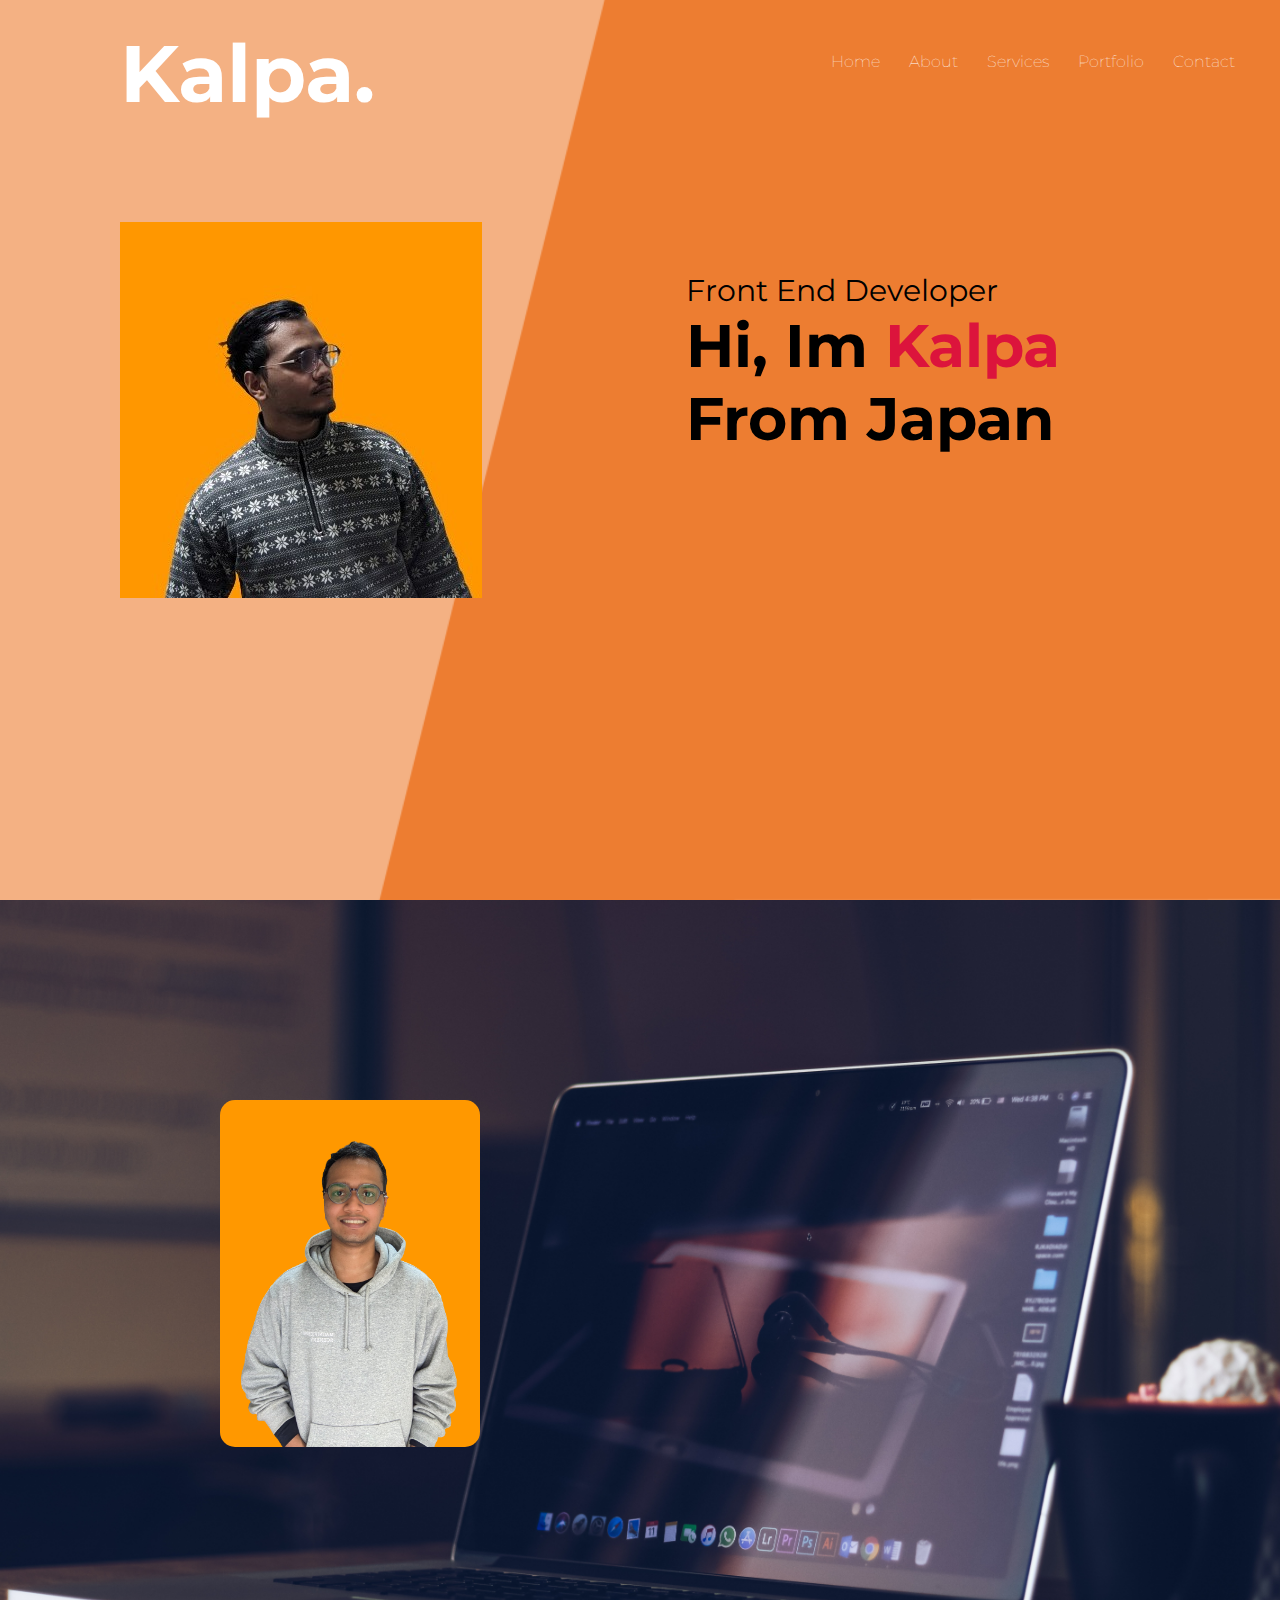
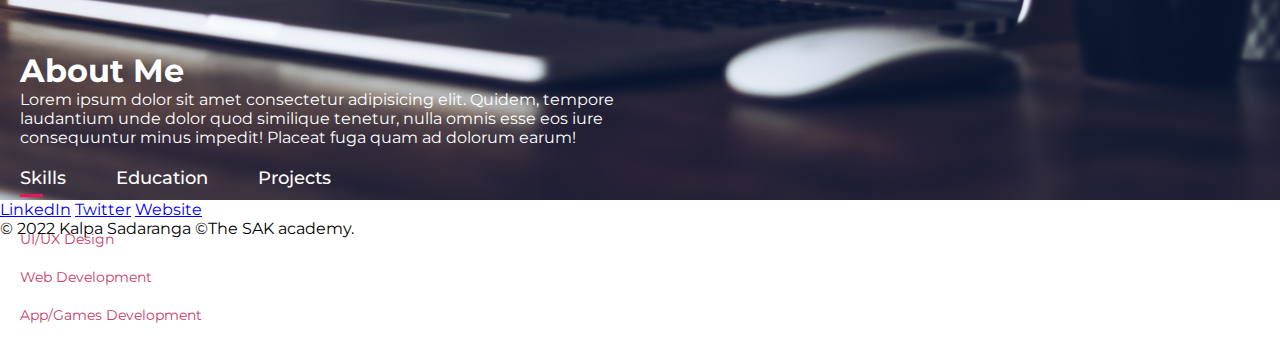
<file: index.html>
<!DOCTYPE html>
<html lang="en" dir="ltr">

<head>
  <meta charset="utf-8">
  <title>Portfolio</title>
  <link rel="icon" href="images/favicon.ico">
  <link rel="stylesheet" href="css/styles.css">
  <link rel="preconnect" href="https://fonts.googleapis.com">
  <link rel="preconnect" href="https://fonts.gstatic.com" crossorigin>
  <link href="https://fonts.googleapis.com/css2?family=Montserrat:wght@600;800;900&display=swap" rel="stylesheet">
  <!-- <link rel="stylesheet" href="https://cdn.jsdelivr.net/npm/bootstrap@3.3.7/dist/css/bootstrap.min.css" integrity="sha384-BVYiiSIFeK1dGmJRAkycuHAHRg32OmUcww7on3RYdg4Va+PmSTsz/K68vbdEjh4u" crossorigin="anonymous"> -->
</head>

<body>
  <div id="header">
    <div class="container">
      <nav>
        <a class="logo" href="">Kalpa.</a>
        <ul>
          <li><a href="#">Home</a></li>
          <li><a href="#">About</a></li>
          <li><a href="#">Services</a></li>
          <li><a href="#">Portfolio</a></li>
          <li><a href="#">Contact</a></li>
        </ul>
      </nav>
      <div class="intro">
        <img class="profile-picture" src="images/profile-picture.jpg" alt="profile picture">
        <div class="bio">
          <p>Front End Developer</p>
          <h1>Hi, Im <span>Kalpa</span> <br>From Japan</h1>
        </div>
      </div>
    </div>
        
  </div>
  <!-- -------------About Me section with an image -->
  <div id="about">
    <div class="container">
      <div class="row">
        <div class="about-col-1">
          <img src="images/profile-pic-4.png" alt="">
        </div>
        <div class="about-col-2">
          <h1>About Me</h1>
          <p>Lorem ipsum dolor sit amet consectetur adipisicing elit. Quidem, tempore laudantium unde dolor quod similique tenetur, nulla omnis esse eos iure consequuntur minus impedit! Placeat fuga quam ad dolorum earum!</p>
          <div class="tab-titles">
            <p class="tab-links active-link" onclick="opentab('skills')">Skills</p>
            <p class="tab-links" onclick="opentab('education')">Education</p>
            <p class="tab-links" onclick="opentab('projects')">Projects</p>
          </div>
          <div class="tab-content active-content" id="skills">
            <ul>
              <li><span>UI/UX Design</span><br>Designing Websites/Applications Interfaces</li>
              <li><span>Web Development</span><br>Javascript based developement</li>
              <li><span>App/Games Development</span><br>Development of Web Apps and Online Games</li>
            </ul>
          </div>
          <div class="tab-content" id="education">
            <ul>
              <li><span>2019-7</span><br>BSc. Engineering(Hons) in Mechanical Engineering <br>University of Moratuwa, Sri Lanka.</li>
              <li><span>2022-6 to Present</span><br>The Complete 2023 Web Development Bootcamp by Dr. Angela Yu</li>
              <li><span>2022-7 to Present</span><br>Post Graduate Program in Full Stack Development by CAREERERA</li>
            </ul>
          </div>
          <div class="tab-content" id="projects">
            <ul>
              <li><span>Tindog</span><br>A responsive dating web site developed by using HTML,CSS <br> and CSS framework Bootsrap.</li>
              <li><span>Simon Game</span><br>A game to develop the brain memory,<br> developed by using Javascript</li>
              <li><span>Analog Clock</span><br>An analog clock developed using <br>the knowledge of HTML,CSS and Javascript</li>
              <li><span>Keeper App</span><br>An note keeping app <br>developed using REACT</li>
              <li><span>Expense Tracker</span><br>An expense tracking app <br>developed using REACT</li>
            </ul>
          </div>
        </div>
        
      </div>
    </div>
  </div>

  <div class="footer">
    <a class="footer-link" href="https://www.linkedin.com/">LinkedIn</a>
    <a class="footer-link" href="https://twitter.com/">Twitter</a>
    <a class="footer-link" href="https://www.appbrewery.co/">Website</a>
    <p class="copyright">© 2022 Kalpa Sadaranga ©The SAK academy. </p>
  </div>

  <script>

    let tablinks=document.getElementsByClassName("tab-links");
    let tabcontents=document.getElementsByClassName("tab-content");

    function opentab(tabname){
      for(tablink of tablinks){
        tablink.classList.remove("active-link");
      }
      for(tabcontent of tabcontents){
        tabcontent.classList.remove("active-content");
      }
      event.currentTarget.classList.add("active-link");
      document.getElementById(tabname).classList.add("active-content");
    }
  </script>
  

</body>

</html>
</file>
<file: css/styles.css>
* {
  margin: 0;
  padding:0;
  box-sizing: border-box;
  font-family:Montserrat ;
  
}


#header{
  width: 100%;
  height: 100vh;
  background-image: url('../images/cover-6.png');
  background-size: cover;
  background-position: center;
}

.logo{
  margin-top: 25px;
  margin-left: 100px;
  font-size: 5rem;
  font-weight: bold;
  text-decoration: none;
  color: white;

}

.profile-picture{
  height:50%;
  margin-top: 0px;
  margin-left: 100px;
  margin-bottom: 300px;
}

.container{
  padding: 0px 20px;
}

nav{
  display: flex;
  align-items: center;
  justify-content: space-between;
  flex-wrap: wrap;

}

nav ul li {
  display: inline-block;
  list-style: none;
  max-width: 10px 20px;
  margin-right: 25px;
}

nav ul li a{
  color: white;
  text-decoration: none;
  font-weight: 100;
}

nav ul li a::after{
  content: '';
  width: 0;
  height: 3px;
  background: rgb(20, 1, 1);
  position: absolute;
  left: 0;
  bottom: -6px;
  transition: 0.5s;
}

nav ul li a:hover:after{
  width: 100%;
}

.intro{
  display: flex;
  margin-top: 100px;
  font-size: 30px;
  justify-content: space-between;
}

.bio{
  margin: 50px 200px 50px 100px;
}

.intro .bio span{
    color: crimson;
    font-weight: bold;
}

#about{
  padding: 100px 0;
  color: white;
  background-image: url('../images/about-me-background.jpg');
  width: 100%;
  height: 100vh;
  background-size: cover;
  background-position: center;
}

.row{
  display: flex;
  justify-content: space-between;
  flex-wrap: wrap;
}

.about-col-1{
  flex-basis: 35%;
}

.about-col-1 img{
  width: 60%;
  border-radius: 15px;
  margin: 100px 200px;
}

.about-col-2{
  flex-basis: 50%;
  margin-top: 100px;
  margin-right: 200px;

}

.tab-titles{
  display: flex;
  margin: 20px 0 40px;
}

.tab-links{
  margin-right: 50px;
  font-size: 18px;
  font-weight: 500;
  cursor:pointer;
  position: relative;
}

.tab-links::after{
  content: '';
  width: 0;
  height: 3px;
  background: #eb1659;
  position: absolute;
  left: 0;
  bottom: -8px;
  transition: 0.5s;
}

.tab-links.active-link::after{
  width: 50%;
}

.tab-content ul ui{
  list-style:none;
  margin: 10px 0;
}

.tab-content ul li span{
  color: #ca3c69;
  font-size: 14px;
  
}

.tab-content{
  display: none;
}

.tab-content.active-content{
  display: block;
}
</file>
